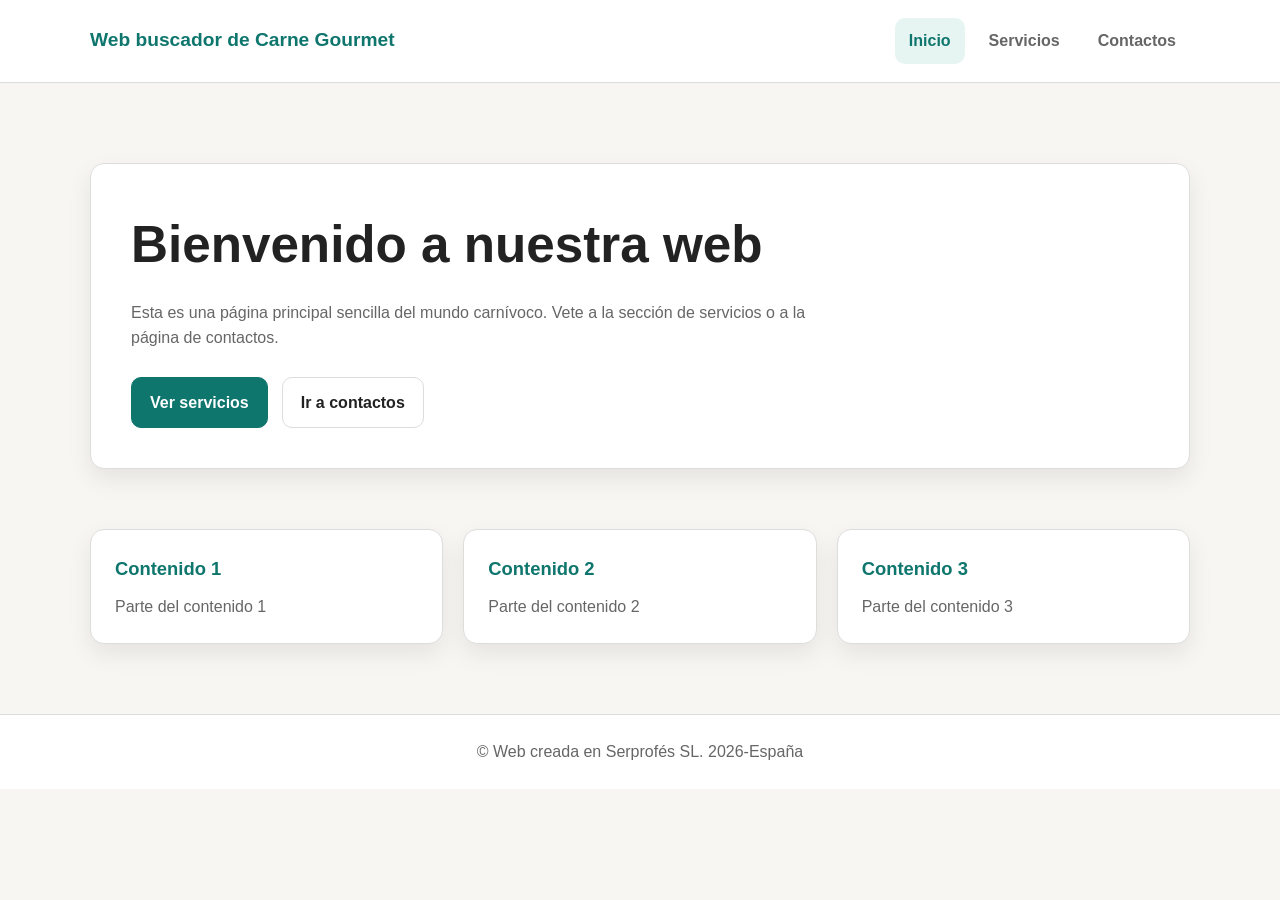
<file: index.html>
<!DOCTYPE html>
<html lang="es">
<head>
  <meta charset="UTF-8">
  <meta name="viewport" content="width=device-width, initial-scale=1.0">
  <title>Inicio | Mi Web Básica</title>
  <meta name="description" content="Página principal de una web básica con enlaces a servicios y contactos.">
  <style>
    :root {
      --bg: #f7f6f2;
      --surface: #ffffff;
      --text: #222222;
      --muted: #666666;
      --primary: #0f766e;
      --primary-dark: #0b5d57;
      --border: #dddddd;
      --shadow: 0 10px 25px rgba(0,0,0,0.08);
      --radius: 14px;
      --max: 1100px;
    }

    * { box-sizing: border-box; margin: 0; padding: 0; }

    body {
      font-family: Arial, sans-serif;
      background: var(--bg);
      color: var(--text);
      line-height: 1.6;
    }

    a { text-decoration: none; color: inherit; }

    .container {
      width: min(92%, var(--max));
      margin: 0 auto;
    }

    header {
      background: var(--surface);
      border-bottom: 1px solid var(--border);
      position: sticky;
      top: 0;
    }

    .nav {
      display: flex;
      justify-content: space-between;
      align-items: center;
      padding: 18px 0;
      gap: 16px;
    }

    .logo {
      font-size: 1.2rem;
      font-weight: bold;
      color: var(--primary);
    }

    nav {
      display: flex;
      gap: 10px;
      flex-wrap: wrap;
    }

    nav a {
      padding: 10px 14px;
      border-radius: 10px;
      color: var(--muted);
      font-weight: 600;
    }

    nav a:hover,
    nav a.active {
      background: #e6f4f2;
      color: var(--primary);
    }

    .hero {
      padding: 80px 0 50px;
    }

    .hero-box {
      background: var(--surface);
      border: 1px solid var(--border);
      border-radius: var(--radius);
      box-shadow: var(--shadow);
      padding: 40px;
    }

    h1 {
      font-size: clamp(2rem, 4vw, 3.2rem);
      margin-bottom: 14px;
    }

    p.lead {
      color: var(--muted);
      max-width: 700px;
      margin-bottom: 26px;
    }

    .buttons {
      display: flex;
      gap: 14px;
      flex-wrap: wrap;
    }

    .btn {
      display: inline-block;
      padding: 12px 18px;
      border-radius: 10px;
      font-weight: 700;
      border: 1px solid var(--border);
    }

    .btn-primary {
      background: var(--primary);
      color: white;
      border-color: var(--primary);
    }

    .btn-primary:hover { background: var(--primary-dark); }

    .btn-secondary {
      background: white;
      color: var(--text);
    }

    .features {
      padding: 10px 0 70px;
    }

    .grid {
      display: grid;
      grid-template-columns: repeat(auto-fit, minmax(220px, 1fr));
      gap: 20px;
    }

    .card {
      background: var(--surface);
      border: 1px solid var(--border);
      border-radius: var(--radius);
      padding: 24px;
      box-shadow: var(--shadow);
    }

    .card h2 {
      font-size: 1.15rem;
      margin-bottom: 10px;
      color: var(--primary);
    }

    .card p { color: var(--muted); }

    footer {
      border-top: 1px solid var(--border);
      background: var(--surface);
      padding: 24px 0;
      color: var(--muted);
      text-align: center;
    }

    @media (max-width: 700px) {
      .nav {
        flex-direction: column;
        align-items: flex-start;
      }

      .hero-box {
        padding: 28px;
      }
    }
  </style>
</head>
<body>
  <header>
    <div class="container nav">
      <div class="logo">Web buscador de Carne Gourmet</div>
      <nav>
        <a href="index.html" class="active">Inicio</a>
        <a href="servicios.html">Servicios</a>
        <a href="contactos.html">Contactos</a>
      </nav>
    </div>
  </header>

  <main>
    <section class="hero">
      <div class="container">
        <div class="hero-box">
          <h1>Bienvenido a nuestra web</h1>
          <p class="lead">Esta es una página principal sencilla del mundo carnívoco. 
            Vete a la sección de servicios o a la página de contactos.</p>
          <div class="buttons">
            <a class="btn btn-primary" href="servicios.html">Ver servicios</a>
            <a class="btn btn-secondary" href="contactos.html">Ir a contactos</a>
          </div>
        </div>
      </div>
    </section>

    <section class="features">
      <div class="container grid">
        <article class="card">
          <h2>Contenido 1</h2>
          <p>Parte del contenido 1</p>
        </article>
        <article class="card">
          <h2>Contenido 2</h2>
          <p>Parte del contenido 2</p>
        </article>
        <article class="card">
          <h2>Contenido 3</h2>
          <p>Parte del contenido 3</p>
        </article>
      </div>
    </section>
  </main>

  <footer>
    <div class="container">&copy; Web creada en Serprofés SL. 2026-España</div>
  </footer>
</body>
</html>
</file>
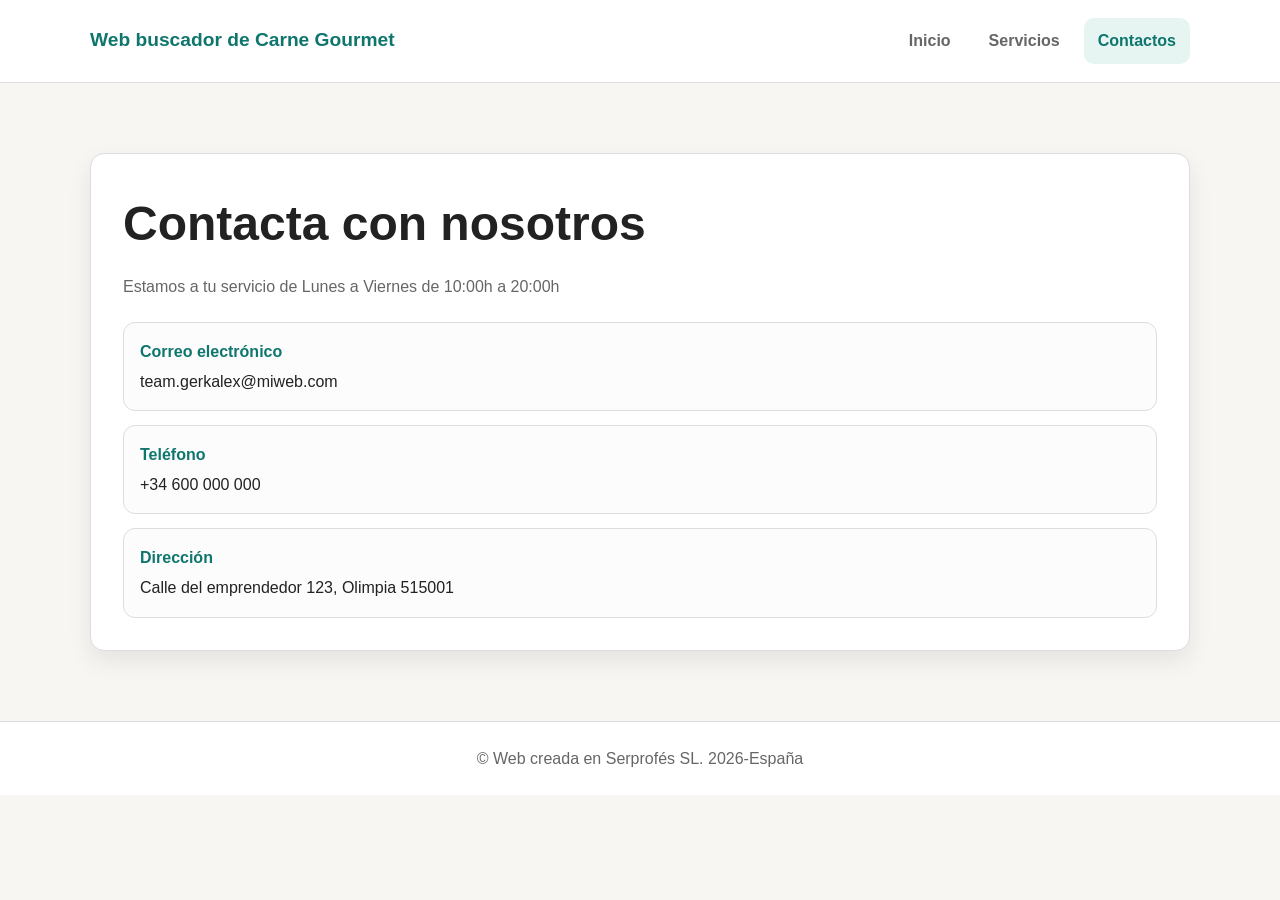
<file: contactos.html>
<!DOCTYPE html>
<html lang="es">
<head>
  <meta charset="UTF-8">
  <meta name="viewport" content="width=device-width, initial-scale=1.0">
  <title>Contactos | Web buscador</title>
  <meta name="description" content="Página de contacto básica.">
  <style>
    :root {
      --bg: #f7f6f2;
      --surface: #ffffff;
      --text: #222222;
      --muted: #666666;
      --primary: #0f766e;
      --border: #dddddd;
      --shadow: 0 10px 25px rgba(0,0,0,0.08);
      --radius: 14px;
      --max: 1100px;
    }
    * { box-sizing: border-box; margin: 0; padding: 0; }
    body { font-family: Arial, sans-serif; background: var(--bg); color: var(--text); line-height: 1.6; }
    a { text-decoration: none; color: inherit; }
    .container { width: min(92%, var(--max)); margin: 0 auto; }
    header, footer { background: var(--surface); }
    header { border-bottom: 1px solid var(--border); }
    footer { border-top: 1px solid var(--border); padding: 24px 0; text-align: center; color: var(--muted); }
    .nav { display: flex; justify-content: space-between; align-items: center; padding: 18px 0; gap: 16px; }
    .logo { font-size: 1.2rem; font-weight: bold; color: var(--primary); }
    nav { display: flex; gap: 10px; flex-wrap: wrap; }
    nav a { padding: 10px 14px; border-radius: 10px; color: var(--muted); font-weight: 600; }
    nav a:hover, nav a.active { background: #e6f4f2; color: var(--primary); }
    main { padding: 70px 0; }
    .box { background: var(--surface); border: 1px solid var(--border); border-radius: var(--radius); padding: 32px; box-shadow: var(--shadow); }
    h1 { font-size: clamp(2rem, 4vw, 3rem); margin-bottom: 12px; }
    .box > p { color: var(--muted); margin-bottom: 22px; }
    .contact-list { display: grid; gap: 14px; }
    .item { padding: 16px; border: 1px solid var(--border); border-radius: 12px; background: #fcfcfc; }
    .item strong { color: var(--primary); display: block; margin-bottom: 4px; }
    @media (max-width: 700px) { .nav { flex-direction: column; align-items: flex-start; } .box { padding: 24px; } }
  </style>
</head>
<body>
  <header>
    <div class="container nav">
      <div class="logo">Web buscador de Carne Gourmet</div>
      <nav>
        <a href="index.html">Inicio</a>
        <a href="servicios.html">Servicios</a>
        <a href="contactos.html" class="active">Contactos</a>
      </nav>
    </div>
  </header>

  <main>
    <div class="container">
      <section class="box">
        <h1>Contacta con nosotros</h1>
        <p>Estamos a tu servicio de Lunes a Viernes de 10:00h a 20:00h</p>
        <div class="contact-list">
          <div class="item">
            <strong>Correo electrónico</strong>
            <span>team.gerkalex@miweb.com</span>
          </div>
          <div class="item">
            <strong>Teléfono</strong>
            <span>+34 600 000 000</span>
          </div>
          <div class="item">
            <strong>Dirección</strong>
            <span>Calle del emprendedor 123, Olimpia 515001</span>
          </div>
        </div>
      </section>
    </div>
  </main>

  <footer>
    <div class="container">&copy; Web creada en Serprofés SL. 2026-España</div>
  </footer>
</body>
</html>
</file>
